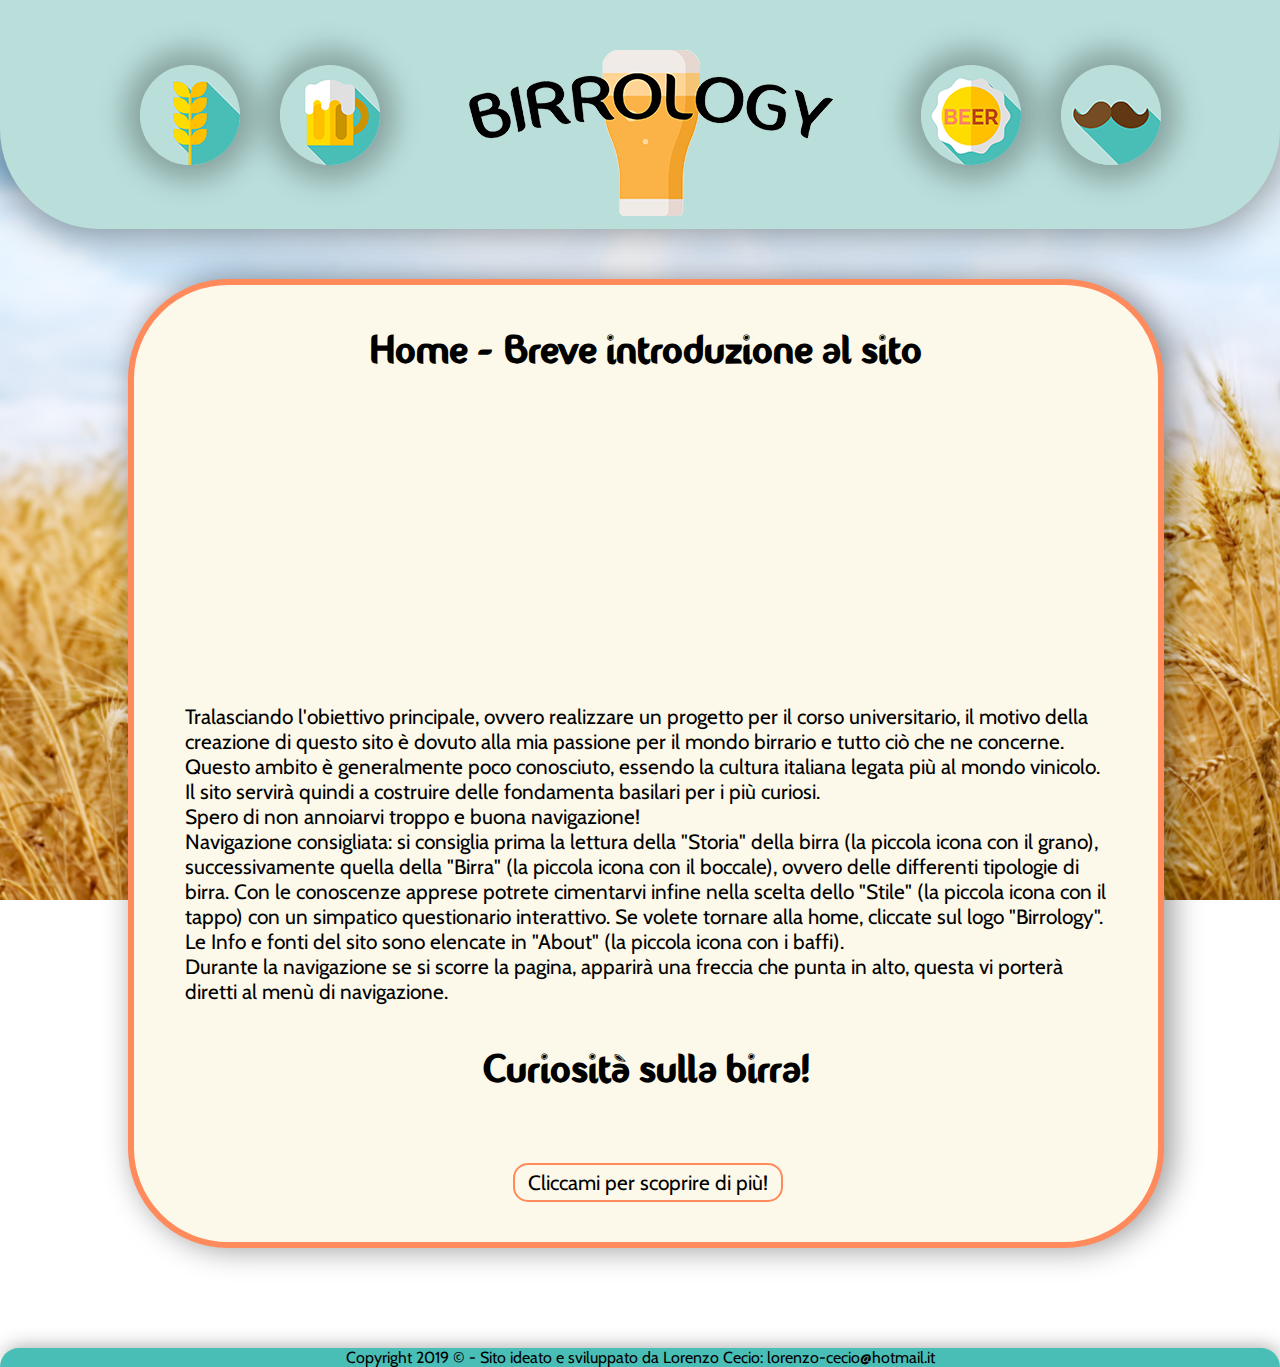
<file: index.html>
<!DOCTYPE html>
<html lang="it">
   <head> 
      <title>Birrology</title>
      <meta charset="UTF-8">
      <script src="js/index.js"></script>
      <script src="js/libreriaSito.js"></script>
      <script src="js/datiSito.js"></script> 
      <link rel="stylesheet" href="stileSito.css" />
      <link rel="icon" href="img/icon.ico" /> 
   </head>
   <body>
      <header>
         <div class="menu">
            <div class="menuSx-Dx">
               <a class="iconMenu" href="storia.html">
                  <div class="iconMenuH">Storia</div>
                  <img src="img/laStoria.png" alt="Storia" />
               </a>
               <a class="iconMenu" href="birra.html">
                  <div class="iconMenuH">La Birra</div>
                  <img src="img/laBirra.png" alt="La Birra" />
               </a>
            </div>
            <div class="menuCentro">
               <a href="index.html">
                  <img id="imgCentro" src="img/logoSito.png" alt="Logo Birrology" />
               </a>
            </div>
            <div class="menuSx-Dx">
               <a class="iconMenu" href="stile.html">
                  <div class="iconMenuH">Stile</div>
                  <img src="img/loStile.png" alt="Scegli il tuo stile" />
               </a>
               <a class="iconMenuAbout" href="about.html">
                  <div class="iconMenuH">About</div>
                  <img src="img/about.png" alt="About" />
               </a>
            </div>
         </div>
         <div class="menuMobile">
            <a class="hyperlinkMobile" href="storia.html">
               La Storia
            </a>
            <a class="hyperlinkMobile" href="birra.html">
               La Birra
            </a>
            <a class="hyperlinkMobile" href="stile.html">
               Lo Stile
            </a>
            <a class="hyperlinkMobile" href="about.html">
               About
            </a>
         </div>   
      </header>
      <div class="main">
         <h1>
            Home - Breve introduzione al sito
         </h1>
         <img src="img/imgBirra/index1.jpg" class="indexImmagini" alt="Barilotti di birra" />
         <img src="img/imgBirra/index2.jpg" class="indexImmagini" alt="Spillatori" />
         <p>
            Tralasciando l'obiettivo principale, ovvero realizzare un progetto per il corso universitario,
            il motivo della creazione di questo sito è dovuto alla mia passione per il mondo birrario e 
            tutto ciò che ne concerne. 
            Questo ambito è generalmente poco conosciuto, essendo la cultura italiana legata 
            più al mondo vinicolo. Il sito servirà quindi a costruire delle fondamenta basilari per i più curiosi. 
            <br/>
            Spero di non annoiarvi troppo e buona navigazione!
            <br/>
            Navigazione consigliata: si consiglia prima la lettura della "Storia" della birra (la piccola icona con il grano), 
            successivamente quella della "Birra" (la piccola icona con il boccale), ovvero delle differenti tipologie di birra.
            Con le conoscenze apprese potrete cimentarvi infine nella scelta dello "Stile" (la piccola icona con il tappo) con un simpatico questionario interattivo.
            Se volete tornare alla home, cliccate sul logo "Birrology". Le Info e fonti del sito sono elencate in "About" (la piccola icona con i baffi).
            <br/>
            Durante la navigazione se si scorre la pagina, apparirà una freccia che punta in alto, questa vi porterà diretti al menù di navigazione. 
         </p>
			<h1>
				Curiosità sulla birra!
			</h1>
			<img src="img/imgBirra/index3.jpg" class="imgCuriosita" id="curiositaComparsa" alt="Birra Spillata" />
			<p class="bottoneSito" id="pulsanteInizio">
				Cliccami per scoprire di più!
			</p>
			<p class="titoloFine" id="fineCuriosita">
				Complimenti, hai finito le curiosità!
			</p>
			<p class="curiositaDesc " id="randomCuriosita">
         </p>
      </div>
      <img src="img/freccia.png" class="loScroll" id="loScroll" alt="bottone su"/>
      <footer>
         <p>
            Copyright 2019 © - Sito ideato e sviluppato da Lorenzo Cecio: lorenzo-cecio@hotmail.it
         </p>
      </footer>
   </body>
</html>
</file>
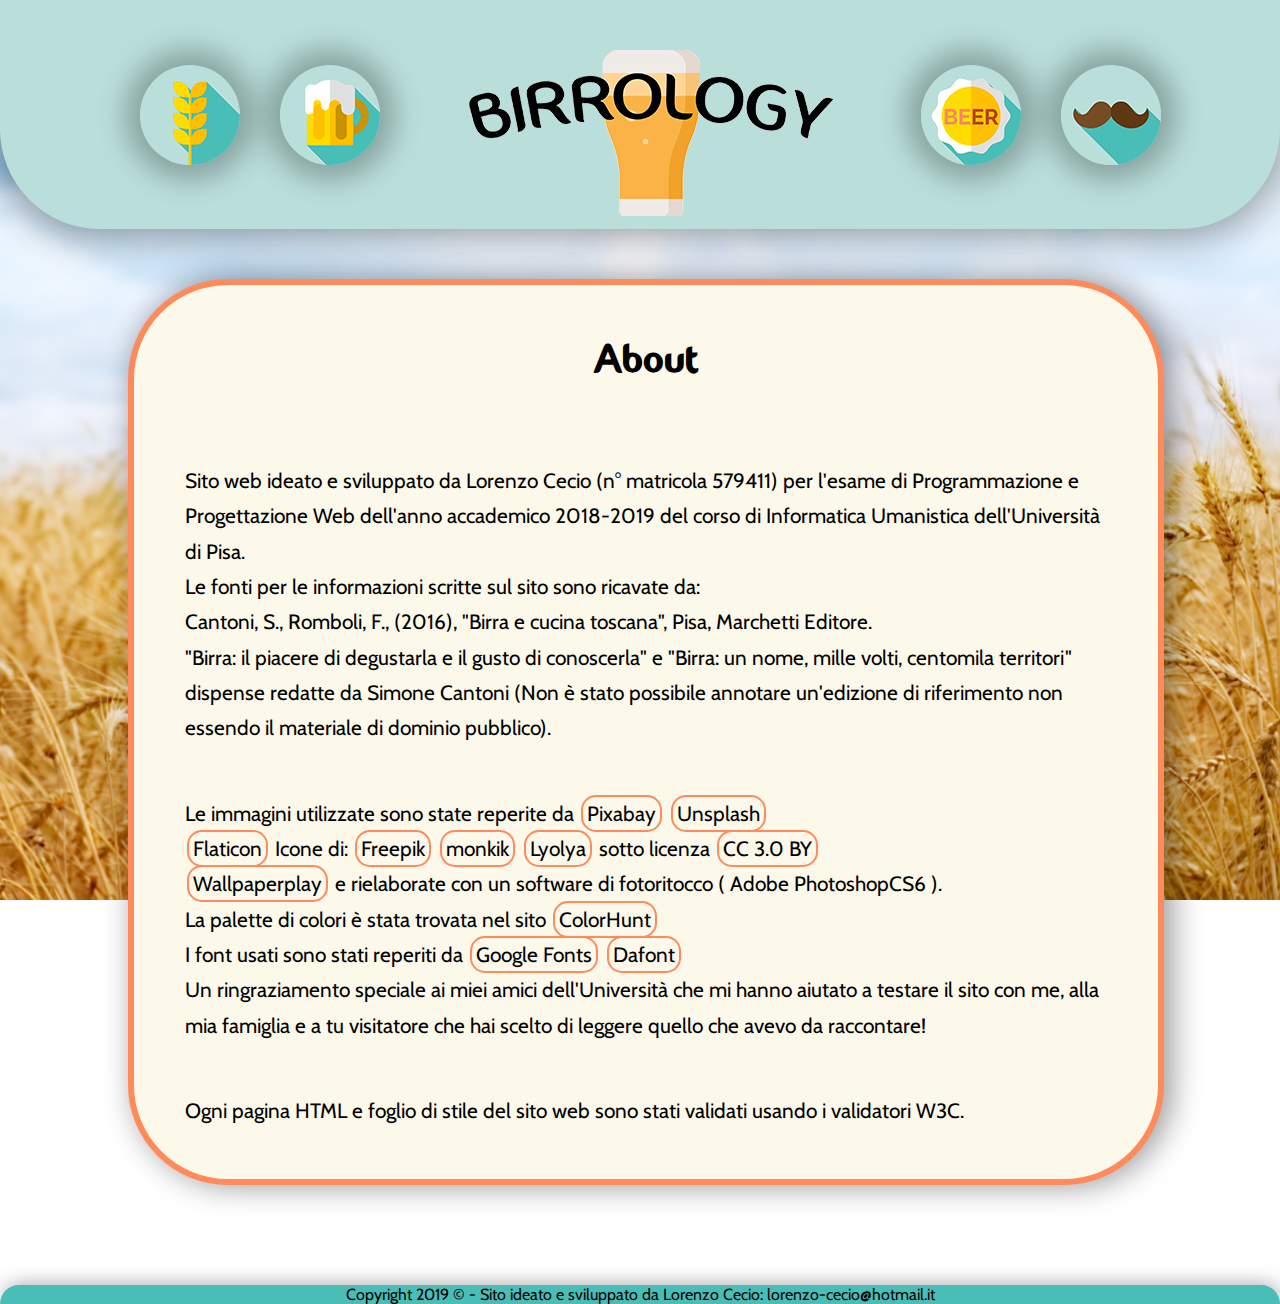
<file: about.html>
<!DOCTYPE html>
<html lang="it">
   <head> 
      <title>Birrology</title>
      <meta charset="UTF-8">
      <script src="js/soloScroll.js"></script>
      <script src="js/libreriaSito.js"></script>
      <link rel="stylesheet" href="stileSito.css" />
      <link rel="icon" href="img/icon.ico" />
   </head>
   <body>
      <header>
         <div class="menu">
            <div class="menuSx-Dx">
               <a class="iconMenu" href="storia.html">
                  <div class="iconMenuH">Storia</div>
                  <img src="img/laStoria.png" alt="Storia" />
               </a>
               <a class="iconMenu" href="birra.html">
                  <div class="iconMenuH">La Birra</div>
                  <img src="img/laBirra.png" alt="La Birra" />
               </a>
            </div>
            <div class="menuCentro">
               <a href="index.html">
                  <img id="imgCentro" src="img/logoSito.png" alt="Logo Birrology" />
               </a>
            </div>
            <div class="menuSx-Dx">
               <a class="iconMenu" href="stile.html">
                  <div class="iconMenuH">Stile</div>
                  <img src="img/loStile.png" alt="Scegli il tuo stile" />
               </a>
               <a class="iconMenuAbout" href="about.html">
                  <div class="iconMenuH">About</div>
                  <img src="img/about.png" alt="About" />
               </a>
            </div>
         </div>
         <div class="menuMobile">
            <a class="hyperlinkMobile" href="storia.html"> La Storia</a>
            <a class="hyperlinkMobile" href="birra.html"> La Birra</a>
            <a class="hyperlinkMobile" href="stile.html"> Lo Stile</a>
            <a class="hyperlinkMobile" href="about.html"> About</a>
         </div>      
      </header>
      <div class="main">
         <section class="contenitoreAbout">
				<h1>
				   About
				</h1>
				<p>
					Sito web ideato e sviluppato da Lorenzo Cecio (n° matricola 579411) per l'esame di Programmazione e Progettazione Web dell'anno accademico 2018-2019 del corso di Informatica Umanistica dell'Università di Pisa.
               <br/>
               Le fonti per le informazioni scritte sul sito sono ricavate da:
               <br/> 
               Cantoni, S., Romboli, F., (2016), "Birra e cucina toscana", Pisa, Marchetti Editore.
               <br/>
					"Birra: il piacere di degustarla e il gusto di conoscerla" e "Birra: un nome, mille volti, centomila territori" dispense redatte da Simone Cantoni (Non è stato possibile annotare un'edizione di riferimento non essendo il materiale di dominio pubblico). 
				</p>
				<p>	
					Le immagini utilizzate sono state reperite da 
					<a class="linkSito" href="https://pixabay.com" target="_blank"> Pixabay</a>
               <a class="linkSito" href="https://unsplash.com/" target="_blank"> Unsplash</a>
               <br/>
               <a class="linkSito" href="https://www.flaticon.com/" target="_blank"> Flaticon</a>
               Icone di: 
               <a class="linkSito" href="https://www.freepik.com/" target="_blank"> Freepik</a>
               <a class="linkSito" href="https://www.flaticon.com/authors/monkik" target="_blank"> monkik</a>
               <a class="linkSito" href="https://www.flaticon.com/authors/lyolya" target="_blank"> Lyolya</a>
               sotto licenza
               <a class="linkSito" href="http://creativecommons.org/licenses/by/3.0/" target="_blank">CC 3.0 BY</a>
               <br/>
               <a class="linkSito" href="https://wallpaperplay.com" target="_blank"> Wallpaperplay</a> 
               e rielaborate con un software di fotoritocco ( Adobe PhotoshopCS6 ).
               <br/>
               La palette di colori è stata trovata nel sito
               <a class="linkSito" href="https://colorhunt.co/palette/154142" target="_blank"> ColorHunt</a>
               <br/>
               I font usati sono stati reperiti da 
               <a class="linkSito" href="https://fonts.google.com" target="_blank"> Google Fonts</a>
               <a class="linkSito" href="https://www.dafont.com/it/" target="_blank"> Dafont</a>
               <br/>
               Un ringraziamento speciale ai miei amici dell'Università che mi hanno aiutato a testare il sito con me, alla mia famiglia e a tu visitatore che hai scelto di leggere quello che avevo da raccontare!
				</p>
				<p>	
					Ogni pagina HTML e foglio di stile del sito web sono stati validati usando i validatori W3C.	
				</p>
         </section>
      </div>
      <img src="img/freccia.png" class="loScroll"  id="loScroll" alt="bottone su"/>
      <footer>
         <p>
            Copyright 2019 © - Sito ideato e sviluppato da Lorenzo Cecio: lorenzo-cecio@hotmail.it
         </p>
      </footer>
   </body>
</html>
</file>
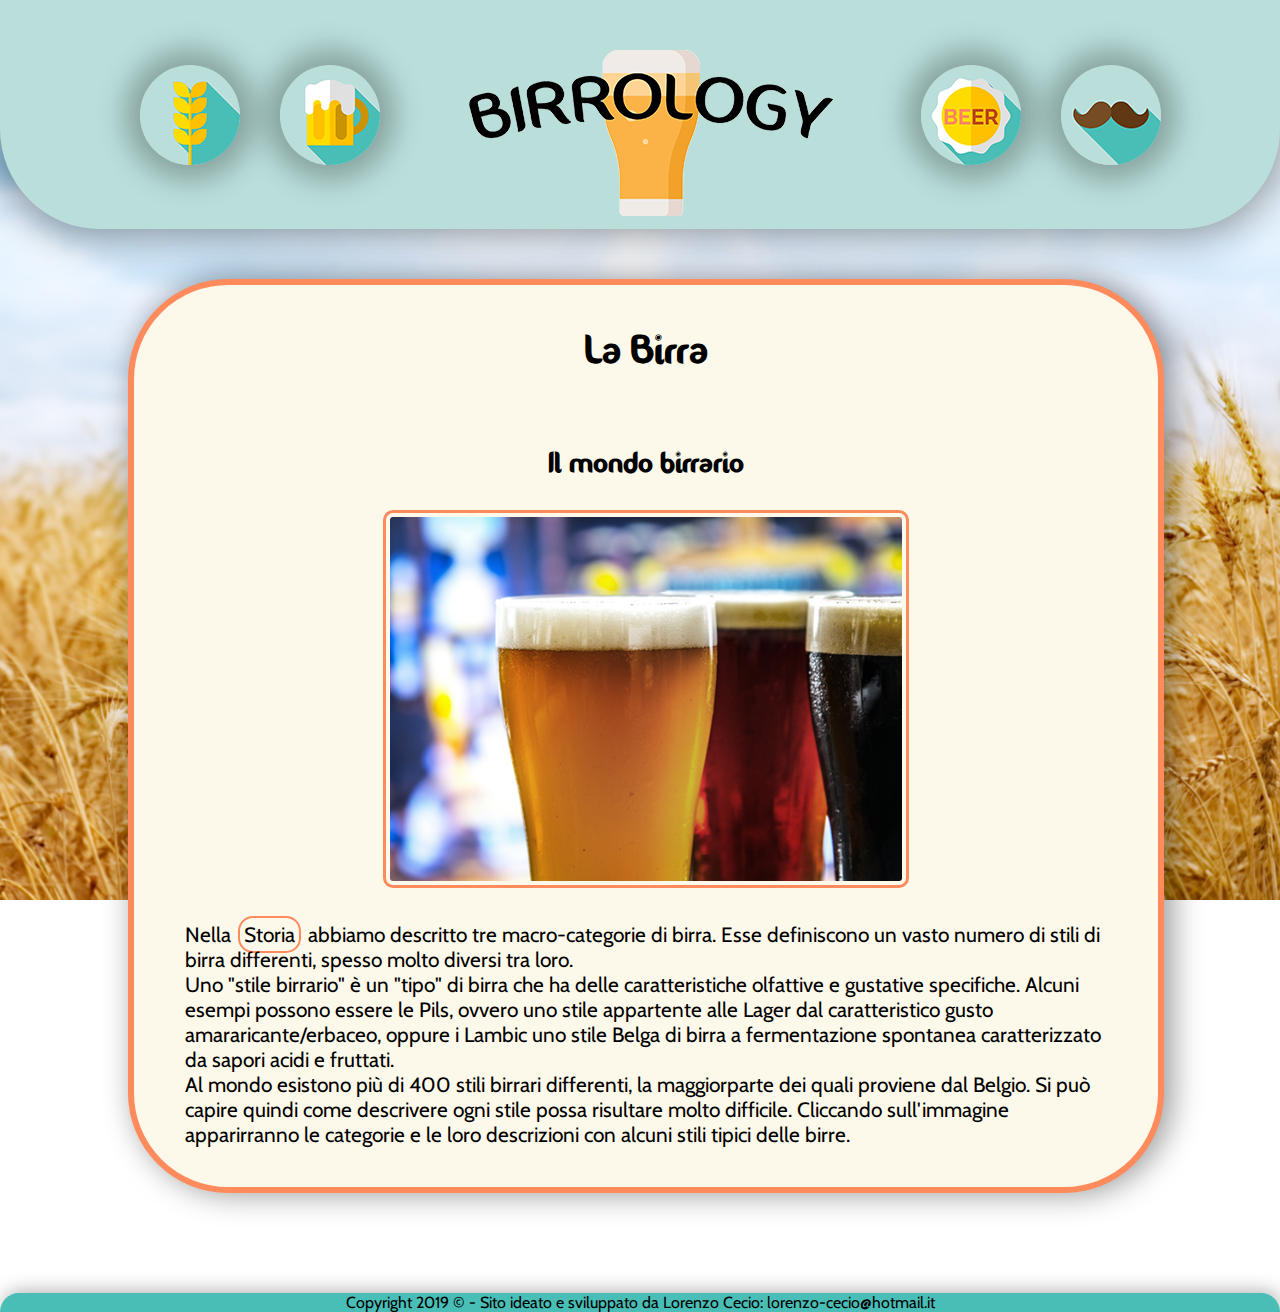
<file: birra.html>
<!DOCTYPE html>
<html lang="it">
   <head> 
      <title>Birrology</title>
      <meta charset="UTF-8">
      <script src="js/laBirra.js"></script>
      <script src="js/libreriaSito.js"></script>
      <script src="js/datiSito.js"></script>
      <link rel="stylesheet" href="stileSito.css" />
      <link rel="icon" href="img/icon.ico" />
   </head>
   <body>
      <header>
         <div class="menu">
            <div class="menuSx-Dx">
               <a class="iconMenu" href="storia.html">
                  <div class="iconMenuH">Storia</div>
                  <img src="img/laStoria.png" alt="Storia" />
               </a>
               <a class="iconMenu" href="birra.html">
                  <div class="iconMenuH">La Birra</div>
                  <img src="img/laBirra.png" alt="La Birra" />
               </a>
            </div>
            <div class="menuCentro">
               <a href="index.html">
                  <img id="imgCentro" src="img/logoSito.png" alt="Logo Birrology" />
               </a>
            </div>
            <div class="menuSx-Dx">
               <a class="iconMenu" href="stile.html">
                  <div class="iconMenuH">Stile</div>
                  <img src="img/loStile.png" alt="Scegli il tuo stile" />
               </a>
               <a class="iconMenuAbout" href="about.html">
                  <div class="iconMenuH">About</div>
                  <img src="img/about.png" alt="About" />
               </a>
            </div>
         </div>
         <div class="menuMobile">
            <a class="hyperlinkMobile" href="storia.html">
               La Storia
            </a>
            <a class="hyperlinkMobile" href="birra.html">
               La Birra
            </a>
            <a class="hyperlinkMobile" href="stile.html">
               Lo Stile
            </a>
            <a class="hyperlinkMobile" href="about.html">
               About
            </a>
         </div>      
      </header>
      <div class="main">
         <h1>
            La Birra
         </h1>
         <section id="leTreBirre">
            <h2>
               Il mondo birrario
            </h2>
            <img src="img/imgBirra/laBirra1.jpg" class="introBirraDefault" id="birraBottoneImg" alt="tre birre"/>
            <p class="laBirraP">
               Nella
               <a class="linkSito" href="storia.html"> Storia</a> 
               abbiamo descritto tre macro-categorie di birra. Esse definiscono un vasto numero di stili di birra differenti, spesso molto 
               diversi tra loro.
               <br/>
               Uno "stile birrario" è un "tipo" di birra che ha delle caratteristiche olfattive e gustative specifiche.
               Alcuni esempi possono essere le Pils, ovvero uno stile appartente alle Lager dal caratteristico gusto amararicante/erbaceo, oppure
               i Lambic uno stile Belga di birra a fermentazione spontanea caratterizzato da sapori acidi e fruttati.
               <br/>
               Al mondo esistono più di 400 stili birrari differenti, la maggiorparte dei quali proviene dal Belgio.
               Si può capire quindi come descrivere ogni stile possa risultare molto difficile.
					Cliccando sull'immagine apparirranno le categorie e le loro descrizioni con alcuni stili tipici delle birre. 
            </p>
         </section>
         <section id="leTreBirreClick">
            <h2 class="laBirraGalleryTitolo" id="titoloGallery"> </h2>
            <img src="img/imgBirra/arrowSX.jpg" class="frecciaSinistra" id="arrowSX" alt="freccia sinistra"/>
				<img src="img/imgBirra/gallery1.jpg" class="laBirraGallery" id="galleryBirre" alt="tre birre"/>
				<img src="img/imgBirra/arrowDX.jpg" class="frecciaDestra" id="arrowDX" alt="freccia destra"/>
				<p class = "laBirraDesc" id="galleryDesc"> </p>
         </section>
		</div>
		<img src="img/freccia.png" class="loScroll"  id="loScroll" alt="bottone su"/>
      <footer>
         <p>
            Copyright 2019 © - Sito ideato e sviluppato da Lorenzo Cecio: lorenzo-cecio@hotmail.it
         </p>
      </footer>
   </body>
</html>
</file>
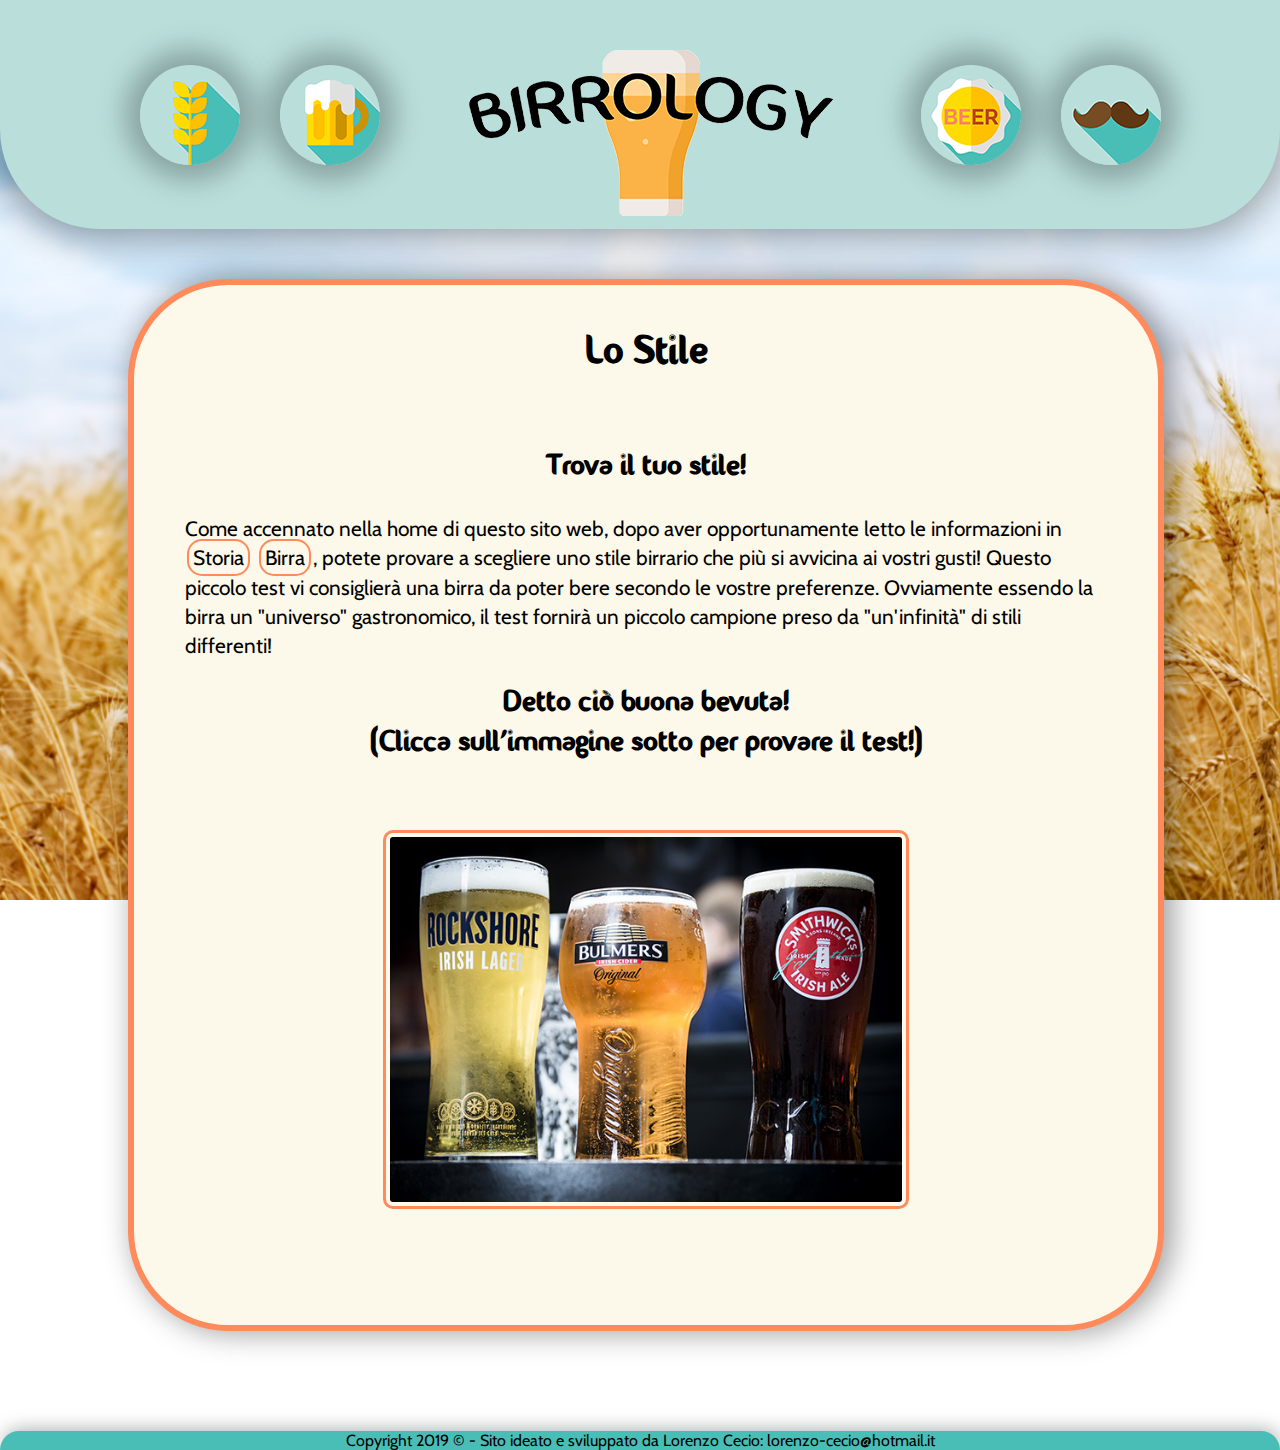
<file: stile.html>
<!DOCTYPE html>
<html lang="it">
   <head> 
      <title>Birrology</title>
      <meta charset="UTF-8">
      <script src="js/questionario.js"></script>
      <script src="js/libreriaSito.js"></script>
      <script src="js/datiSito.js"></script>
      <link rel="stylesheet" href="stileSito.css" />
      <link rel="icon" href="img/icon.ico" />
   </head>
   <body>
      <header>
         <div class="menu">
            <div class="menuSx-Dx">
               <a class="iconMenu" href="storia.html">
                  <div class="iconMenuH">Storia</div>
                  <img src="img/laStoria.png" alt="Storia" />
               </a>
               <a class="iconMenu" href="birra.html">
                  <div class="iconMenuH">La Birra</div>
                  <img src="img/laBirra.png" alt="La Birra" />
               </a>
            </div>
            <div class="menuCentro">
               <a href="index.html">
                  <img id="imgCentro" src="img/logoSito.png" alt="Logo Birrology" />
               </a>
            </div>
            <div class="menuSx-Dx">
               <a class="iconMenu" href="stile.html">
                  <div class="iconMenuH">Stile</div>
                  <img src="img/loStile.png" alt="Scegli il tuo stile" />
               </a>
               <a class="iconMenuAbout" href="about.html">
                  <div class="iconMenuH">About</div>
                  <img src="img/about.png" alt="About" />
               </a>
            </div>
         </div>
         <div class="menuMobile">
            <a class="hyperlinkMobile" href="storia.html">
               La Storia
            </a>
            <a class="hyperlinkMobile" href="birra.html">
               La Birra
            </a>
            <a class="hyperlinkMobile" href="stile.html">
               Lo Stile
            </a>
            <a class="hyperlinkMobile" href="about.html">
               About
            </a>
         </div>      
      </header>
      <div class="main">
         <h1>
            Lo Stile
         </h1>
         <section class="stileIniziale" id="interfacciaIniziale">
            <h2>
               Trova il tuo stile!
            </h2>
            <p>
					Come accennato nella home di questo sito web, dopo aver opportunamente letto le informazioni in
					<a class="linkSito" href="storia.html"> Storia</a>
					<a class="linkSito" href="birra.html"> Birra</a>,
					potete provare a scegliere uno stile birrario che più si avvicina ai vostri gusti! Questo piccolo test vi consiglierà
					una birra da poter bere secondo le vostre preferenze. Ovviamente essendo la birra un "universo" gastronomico, il test
					fornirà un piccolo campione preso da "un'infinità" di stili differenti!
				</p>
				<h2 class="iniziaQuizDesc">
					Detto ciò buona bevuta! <br/> (Clicca sull'immagine sotto per provare il test!)
            </h2>
				<img src="img/imgBirra/loStile1.jpg" class="bottoneInizia" id="inizia" alt=" Immagine Birra bottone"/>
         </section>
         <section class="stileQuestionario" id="interfacciaQuest">
            <h2>
               Compila il test e scopri lo stile!
            </h2>
				<img src="img/imgBirra/loStile2.jpg" class ="imgScorrimento" id="scorrimentoImg" alt="Immagine birra generica"/>
				<p class ="profiloStile" id="risultato"></p>
				<img src="img/imgBirra/loStile404.jpg" class="bicchiereVuoto" id="imgBirra404" alt="Errore 404" />
				<p class="riprova" id="riparti">
						Riprova il test!
            </p>
            <div id="stileDomande">
            <!-- Dispensa: questionario -->  <span class="testoRisposte" id="numeroDomanda"></span>
            <!-- Dispensa: questionario -->  <br/>
            <!-- Dispensa: questionario -->  <span class="testoRisposte" id="testoDomanda"></span>
            <!-- Dispensa: questionario -->  <br/>
            <!-- Dispensa: questionario -->  <input type="radio" name="risposte" id="risposta0"/>
            <!-- Dispensa: questionario -->  <span class="testoRisposte" id="testoRisposta0"></span>
            <!-- Dispensa: questionario -->  <input type="radio" name="risposte" id="risposta1"/>
            <!-- Dispensa: questionario -->  <span class="testoRisposte" id="testoRisposta1"></span>
            <!-- Dispensa: questionario -->  <input type="radio" name="risposte" id="risposta2"/>
				<!-- Dispensa: questionario -->  <span class="testoRisposte" id="testoRisposta2"></span>
				<!-- Dispensa: questionario -->  <br/>
		   		<p class="bottoneSito" id="avanti">
			   	   Avanti
               </p>
            </div>
         </section>
      </div>
      <img src="img/freccia.png" class="loScroll"  id="loScroll" alt="bottone su"/>
      <footer>
         <p>
            Copyright 2019 © - Sito ideato e sviluppato da Lorenzo Cecio: lorenzo-cecio@hotmail.it
         </p>
      </footer>
   </body>
</html>
</file>
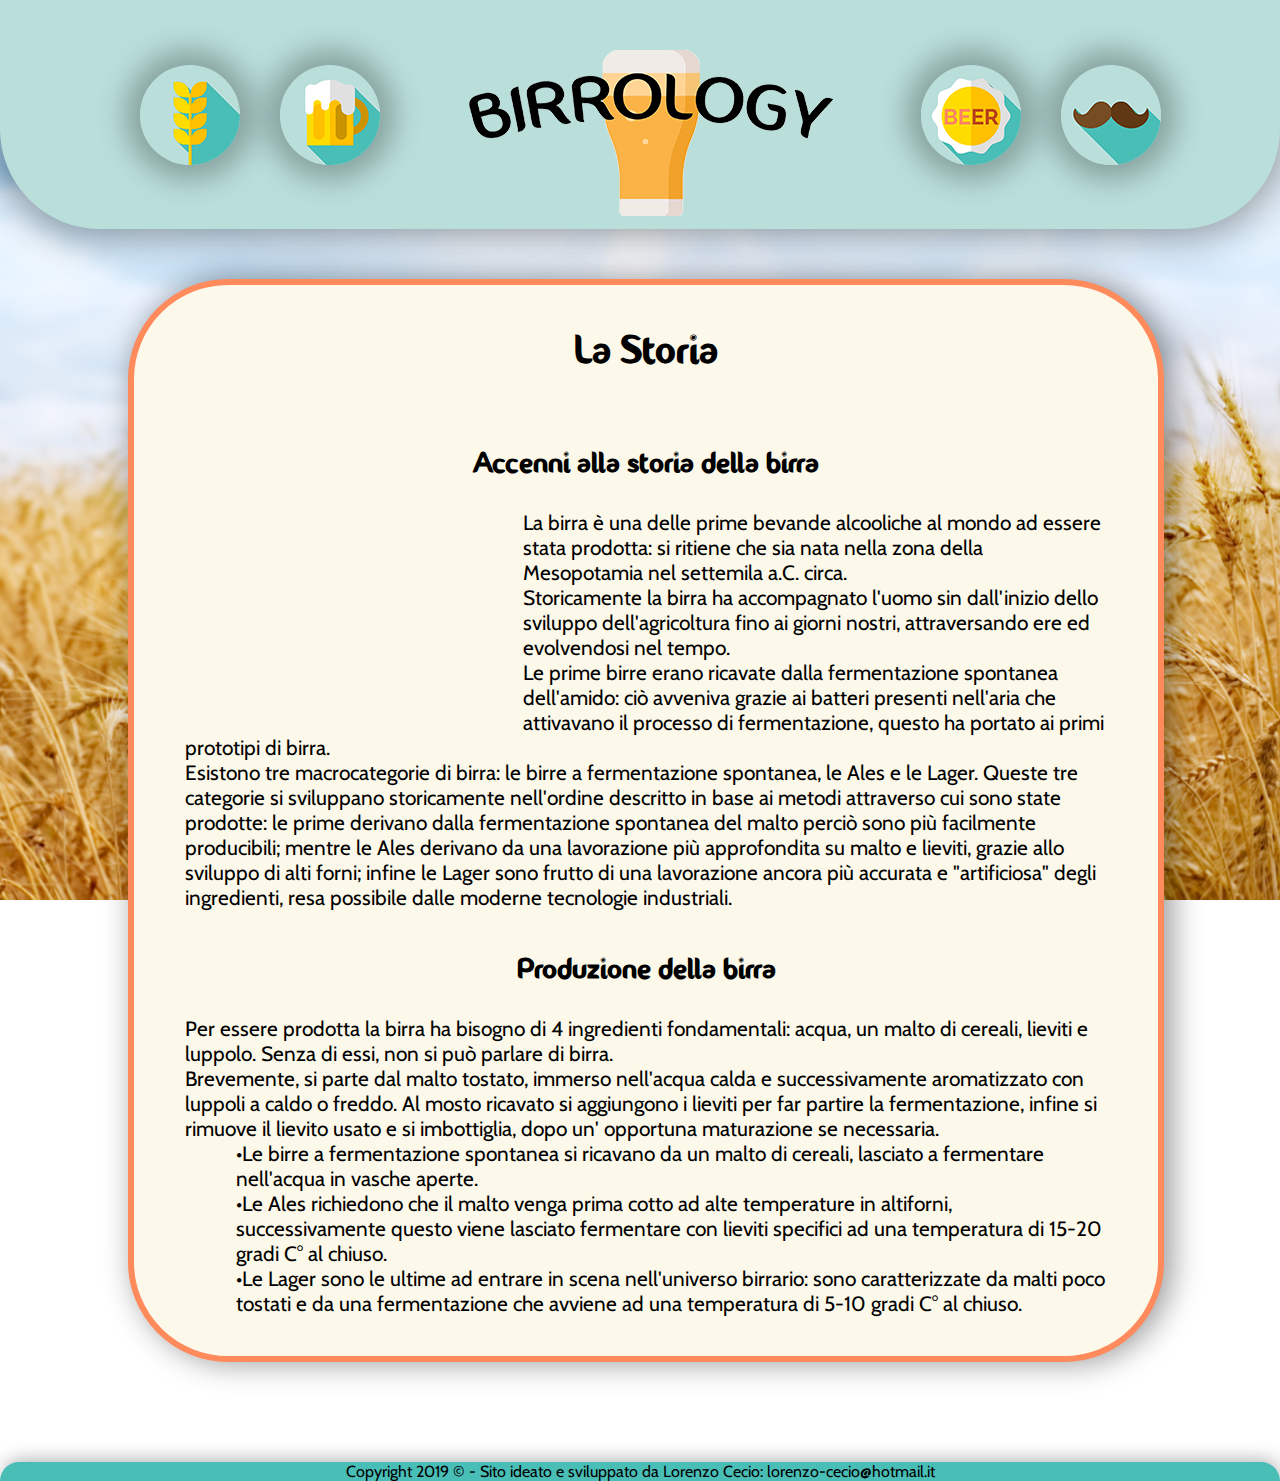
<file: storia.html>
<!DOCTYPE html>
<html lang="it">
   <head> 
      <title>Birrology</title>
      <meta charset="UTF-8">
      <script src="js/laStoria.js"></script>
      <script src="js/libreriaSito.js"></script>
      <link rel="stylesheet" href="stileSito.css" />
      <link rel="icon" href="img/icon.ico" />
   </head>
   <body>
      <header>
         <div class="menu">
            <div class="menuSx-Dx">
               <a class="iconMenu" href="storia.html">
                  <div class="iconMenuH">Storia</div>
                  <img src="img/laStoria.png" alt="Storia" />
               </a>
               <a class="iconMenu" href="birra.html">
                  <div class="iconMenuH">La Birra</div>
                  <img src="img/laBirra.png" alt="La Birra" />
               </a>
            </div>
            <div class="menuCentro">
               <a href="index.html">
                  <img src="img/logoSito.png" alt="Logo Birrology" />
               </a>
            </div>
            <div class="menuSx-Dx">
               <a class="iconMenu" href="stile.html">
                  <div class="iconMenuH">Stile</div>
                  <img src="img/loStile.png" alt="Scegli il tuo stile" />
               </a>
               <a class="iconMenuAbout" href="about.html">
                  <div class="iconMenuH">About</div>
                  <img src="img/about.png" alt="About" />
               </a>
            </div>
         </div>
         <div class="menuMobile">
            <a class="hyperlinkMobile" href="storia.html">
               La Storia
            </a>
            <a class="hyperlinkMobile" href="birra.html">
               La Birra
            </a>
            <a class="hyperlinkMobile" href="stile.html">
               Lo Stile
            </a>
            <a class="hyperlinkMobile" href="about.html">
               About
            </a>
         </div>      
      </header>
      <div class="main">
         <h1>
            La Storia
         </h1>
         <section class="storiaSezioni">
            <h2>
               Accenni alla storia della birra
            </h2>
				<img src="img/imgBirra/laStoria1.jpg" class="storiaAccenniBirra"  alt="malto" /> 
				<p>
					La birra è una delle prime bevande alcooliche al mondo ad essere stata prodotta: si ritiene che sia nata nella zona della Mesopotamia nel settemila a.C. circa.
               <br/> 
               Storicamente la birra ha accompagnato l'uomo sin dall'inizio dello sviluppo dell'agricoltura fino ai giorni nostri, attraversando ere ed evolvendosi nel tempo.
               <br/>
               Le prime birre erano ricavate dalla fermentazione spontanea dell'amido: ciò avveniva grazie ai batteri presenti nell'aria che attivavano il processo di fermentazione,
               questo ha portato ai primi prototipi di birra. 
               <br/>
               Esistono tre macrocategorie di birra: le birre a fermentazione spontanea, le Ales e le Lager.
					Queste tre categorie si sviluppano storicamente nell'ordine descritto in base ai metodi attraverso cui sono state prodotte: le prime derivano dalla fermentazione 
               spontanea del malto perciò sono più facilmente producibili; mentre le Ales derivano da una lavorazione più approfondita su malto e lieviti, grazie allo sviluppo di alti forni;
               infine le Lager sono frutto di una lavorazione ancora più accurata e "artificiosa" degli ingredienti, resa possibile dalle moderne tecnologie industriali.	
				</p>
			</section>
			<section class="storiaSezioni">
				<h2>
					Produzione della birra
				</h2>
				<img src="img/imgBirra/laStoria2.jpg" class="storiaProduzione" id="storiaProduzione" alt="malto" /> 
				<p>
					Per essere prodotta la birra ha bisogno di 4 ingredienti fondamentali: acqua, un malto di cereali, lieviti e luppolo. Senza di essi, non si può parlare di birra.
               <br/>
               Brevemente, si parte dal malto tostato, immerso nell'acqua calda e successivamente aromatizzato con luppoli a caldo o freddo.
					Al mosto ricavato si aggiungono i lieviti per far partire la fermentazione, infine si rimuove il lievito usato e si imbottiglia, dopo un' opportuna
					maturazione se necessaria.
            </p>
            <p class="storiaIndent">
               •Le birre a fermentazione spontanea si ricavano da un malto di cereali, lasciato a fermentare nell'acqua in vasche aperte.
               <br/>
               •Le Ales richiedono che il malto venga prima cotto ad alte temperature in altiforni, successivamente questo viene lasciato fermentare con lieviti specifici ad una temperatura di 15-20 gradi C° al chiuso.
               <br/>
               •Le Lager sono le ultime ad entrare in scena nell'universo birrario: sono caratterizzate da malti poco tostati e da una fermentazione che avviene ad una temperatura di 5-10 gradi C° al chiuso.
				</p>
			</section>
      </div>
      <img src="img/freccia.png" class="loScroll"  id="loScroll" alt="bottone su"/>
      <footer>
         <p>
            Copyright 2019 © - Sito ideato e sviluppato da Lorenzo Cecio: lorenzo-cecio@hotmail.it
         </p>
      </footer>
   </body>
</html>
</file>
<file: stileSito.css>
/* STRUTTURA SITO GENERALE */
@import url('https://fonts.googleapis.com/css?family=Cabin&display=swap');
@font-face {
   font-family: Fontastique;
   src: url(font/fontastique.ttf);
}

/* KEYFRAMES PER ANIMAZIONI */
@keyframes comparsa{
   from { opacity: 0;}
   to { opacity: 1;}
}
@keyframes comparsa2{
   from { transform: scaleX(0); transform-origin: left;}
   to { transform: scaleX(1);transform-origin: left;}
}
@keyframes movimento{
   from { bottom: 30px;}
   to { bottom: 50px;}
}
@keyframes scala{
   from { transform: scale(1);}
   to { transform: scale(0);}
}

/* REGOLE CSS GENERALI PAGINA */
* {
   margin: 0;
   padding: 0;
} 
html, body {
   background-image: url(img/imgBirra/sfondo.jpg);
   background-position: center;
   background-repeat: no-repeat;
   background-size: cover;
   background-attachment: fixed;
   font-family: "Cabin", sans-serif;
   height: 100%; 
}

/* HEADER GENERALE PAGINE */
header {
   background-color: #badfdb;
   border-bottom-left-radius: 100px;
   border-bottom-right-radius: 100px;
   box-shadow: 0px 0px 39px 8px rgba(0,0,0,0.38);
}

/* MENU NAVIGAZIONE */
.menu {
   align-items: center;
   display: flex;
   justify-content: center;
}
.menuSx-Dx {
   display: inline-flex;
 }
.menuCentro {
   display: inline-flex;
   margin-left: 50px;
   margin-right: 50px;
   transition: transform 0.3s;
}
.menuCentro:hover{
   transform: scale(1.1);
}

/* ICONE MENU */
.iconMenu {
   border-radius: 100%;
   box-shadow: 0px 0px 29px 15px rgba(0,0,0,0.28);
   display: flex;
   flex: 1 1 auto;
   justify-content: center;
   margin: 20px;
   overflow: hidden;
   position: relative;
 }
.iconMenuAbout {
   border-radius: 100%;
   box-shadow: 0px 0px 29px 15px rgba(0,0,0,0.28);
   display: flex;
   flex: 1 1 auto;
   justify-content: center;
   overflow: hidden;
   margin-left: 20px;
   margin-bottom: 20px;
   margin-top: 20px;
   position: relative;
 }
.iconMenuH {
   align-items: center;
   background: linear-gradient(65deg, rgba(55, 217, 223, 0.4), rgba(5, 80, 192, 0.4));
   color: #fafafa;
   display: flex;
   font-size: 1.5em;
   justify-content: center;
   opacity: 0;
   position: absolute;
   transition: opacity 0.25s;
   top: 0;
   right: 0;
   bottom: 0;
   left: 0;
   z-index: 1;
 }
.iconMenuH:hover {
   opacity: 1;
 }
 .menuMobile {
   display: none;
}

 /* MAIN */
.main {
   background-color: #fcf9ea;
   border: 6px solid  #ff8a5c;
   border-radius: 100px;
   box-shadow: 7px 0px 30px 2px rgba(0,0,0,0.38);
   margin-left: 10%;
   margin-top: 50px;
   margin-bottom: 100px;
   text-align: center;
   width: 80%;
}
.main h1 {
   font-size: 2.5em;
   font-family: "Fontastique";
   margin-top: 40px;
   margin-bottom: 70px;
   margin-left: 5%;
   margin-right: 5%; 
}
.main h2{
   font-size: 1.8em;
   font-family: Fontastique;
   margin-bottom: 30px;
}
.main p{
   font-size: 1.3em;
   margin-left: 5%;
   margin-right: 5%;
   text-align: left;
}
.main img{
   border-radius: 10px;
   width:30%;
}
.loScroll{
   animation:  movimento 2s ease-in-out 0.3s infinite,
               comparsa 2s ease-in-out 0.3s infinite;
   background-color: #fcf9ea;
   border: 3px solid  #49beb7;
   border-radius: 15px;
   cursor: pointer;
   display: none;
   opacity: 0;
   padding: 4px;
   position: fixed;
   bottom: 5%;
   right: 5%;
   transition: transform 0.3s, border 0.3s;
}
.loScroll:hover{
   animation: step-end;
   border: 3px solid  transparent;
   opacity: 1;
   transform: scale(1.2);
}

/* FOOTER */
footer {
   box-shadow: 2px 0 20px 0px rgba(0,0,0,0.38);
   background-color: #49beb7;
   border-top-left-radius: 100px;
   border-top-right-radius: 100px;
   bottom: 0;
   position: relative;
   text-align: center;
   width: 100%;
}

/* FORMATTAZIONE BOTTONI O LINK */
.bottoneSito {
   border: 2px solid  #ff8a5c;
   border-radius: 15px;
   left: 32%; 
   margin-bottom: 40px;
   margin-top: 30px;
   padding: 5px;
   position: relative;
   text-align: center !important;
   transition: color 0.2s, border 0.4s;
   width: 25% !important;
}
.bottoneSito:hover{
   border: 2px solid  transparent;
   cursor: pointer;
   color: #ff8a5c;
}
.linkSito{
   border: 2px solid  #ff8a5c;
   border-radius: 15px;
   color: black;
   margin-left: 2px;
   margin-right: 2px;
   padding: 4px;
   text-decoration: none;
   transition: color 0.2s, border 0.3s;
}
.linkSito:hover{
   border: 2px solid  transparent;
   cursor: pointer;
   color: #ff8a5c;
}

/* CSS: INDEX */
.indexImmagini{
   animation: comparsa 1s ease-in 1s 1 normal forwards,
              comparsa2 1s ease-out 0.5s 1 normal forwards; 
   margin-left: 5%;
   margin-right: 5%;
   margin-bottom: 5%;
   opacity: 0;
   transform: scaleX(0);  
}

.imgCuriosita{
   animation: comparsa 1s ease-in 0.7s 1 normal forwards,
              comparsa2 1s ease-out 0.2s 1 normal forwards;
   display: none;
   margin-bottom: 20px;
   opacity: 0;
   transform: scaleX(0);
   width: 40%!important;
}
.curiositaDesc{
   display: none;
   font-weight: bold;
   font-style: italic;
   line-height: 1.5;
   margin-bottom: 40px;
   text-align: center !important;
}
.titoloFine{
   color: #ff8a5c;
   display: none;
   left: 20% !important;
   margin-bottom: 40px;
   position: relative;
   text-align: center !important;
   width: 50% !important;
}

/* CSS : LA STORIA */
.storiaSezioni{
   margin-bottom: 40px;
}
.storiaAccenniBirra{
   animation: comparsa 1s ease-in 0.5s 1 normal forwards;
   float: left;
   margin-left: 5%;
   margin-right: 3%;
   opacity: 0;
}
.storiaProduzione{
   animation: comparsa 1s ease-in 0.5s 1 normal forwards;
   display: none;
   float: right;
   margin-left: 3%;
   margin-right: 5%;
   opacity: 0;
}
.storiaIndent{
   margin-left: 10% !important;
}

/* CSS: LA BIRRA */
.introBirraDefault{
   border: 3px solid  #ff8a5c;
   margin-bottom: 30px;
   padding: 4px;
   transition: transform 0.2s, border 0.2s;
   width: 50% !important;
}
.introBirraDefault:hover{
   border: 3px solid  transparent;
   cursor: pointer;
   transform: scale(1.05);
}
.laBirraP{
   margin-bottom: 40px;
}
#leTreBirreClick{
	display:none;
}
.laBirraGalleryTitolo{
   animation: comparsa 0.5s ease-out 1s 1 normal forwards;
   opacity: 0;
   font-size: 1.8em;
   font-family: Fontastique;
   margin-bottom: 30px;
}
.laBirraGallery{
   animation: comparsa 0.5s ease-out 1s 1 normal forwards;
   opacity: 0;
   position: relative;
   width: 40% !important; 
}
.laBirraDesc{
   animation: comparsa 0.5s ease-out 1s 1 normal forwards;
	margin-top: 50px;
   margin-bottom: 60px;
   opacity: 0; 
	position: relative;
}
.frecciaSinistra{
   animation: comparsa 0.5s ease-out 1s 1 normal forwards;
   border: 3px solid #ff8a5c;
   cursor: pointer;
   position: absolute;
   opacity: 0;
   transition: transform 0.3s, border 0.4s;
   bottom: 20%;
   left: 25%;
   width: 5% !important;
}
.frecciaSinistra:hover{
   border: 2px solid  transparent;
   cursor: pointer;
   transform: scale(1.1);
}
.frecciaDestra{
   animation: comparsa 0.5s ease-out 1s 1 normal forwards;
   border: 3px solid #ff8a5c;
   cursor: pointer;
   position: absolute;
   opacity: 0;
   transition: transform 0.3s, border 0.4s;
   bottom: 20%;
	right: 25%;
   width: 5% !important;
}
.frecciaDestra:hover{
   border: 2px solid  transparent;
   cursor: pointer;
   transform: scale(1.1);
}

/* CSS: STILE */
.stileIniziale{
   margin-bottom: 60px;
   line-height: 1.4;
   text-align: center;
}
.iniziaQuizDesc{
   margin-top: 20px;
   text-align: center !important;
}
.bottoneInizia{
   border: 3px solid  #ff8a5c;
   margin-top: 40px;
   margin-bottom: 50px;
   padding: 4px;
   transition: transform 0.2s, border 0.2s;
   width: 50% !important;
}
.bottoneInizia:hover{
   border: 3px solid  transparent;
   cursor: pointer;
   transform: scale(1.05);
}
.stileQuestionario{
   display: none;
 }
.stileQuestionarioClick{
   animation: comparsa 0.5s ease-out 1s 1 normal forwards;
   line-height: 1.5;
   opacity: 0;
   text-align: center;
 }
.imgScorrimento {
   margin-bottom: 30px;
}
.profiloStile{
   text-align: center !important;
}
.bicchiereVuoto{
   display:none;
}
.bicchiereVuotoClick{
   animation: comparsa 0.5s ease-out 1s 1 normal forwards;
   margin-bottom: 30px;
   margin-top: 40px;
   opacity: 0;
}
.riprova{
   display:none;
}
.riprovaClick {
   animation: comparsa 0.5s ease-out 1s 1 normal forwards;
   border: 2px solid  #ff8a5c;
   border-radius: 15px;
   margin-top: 30px;
   margin-bottom: 30px;
   opacity: 0;
   padding: 5px;
   position: relative;
   text-align: center !important;
   transition: color 0.2s, border 0.4s;
   left: 32% !important;
   width: 25% !important;
}
.riprovaClick:hover{
   border: 2px solid  transparent;
   cursor: pointer;
   color: #ff8a5c;
}
.testoRisposte{
   font-weight: bold;
   font-size: 1.2em;
   margin-right: 2.5px;
}

/* CSS: ABOUT */
.contenitoreAbout{
   line-height: 1.7;   
}
.contenitoreAbout p{
   margin-bottom: 50px; 
}

/* MEDIA QUERY */
@media (max-width : 373px) {
   /* MAIN */
   .menuCentro {
      display: inline-flex;
      margin-left: 20px;
      margin-right: 20px;
      transition: transform 0.3s;
   }
   .menuCentro:hover{
      transform: scale(1.1);
   }
   .menuCentro img{
      width:150px;
   }

   /* FOOTER */
   footer{
      position: fixed;
   }

   /* LINK PAGINE MOBILE */
   .hyperlinkMobile {
      font-size: 1em !important;
      margin: 2px !important;
   }

   /* QUERY: LA BIRRA */
   .frecciaSinistra{
      bottom:55% !important;
   }
   .frecciaDestra{
      bottom:55% !important;
   }
}
@media (max-width : 700px) {
   /* MAIN */
   .main p {
      font-size: 1em;
   }
   .main h1 {
      font-size: 1.9em;
   }
   .main h2{
      font-size: 1.3em;
   }
   .loScroll{
      width: 4.5%;
   }

   /* FOOTER */
   footer {
      font-size: 0.8em!important;
   }

   /* QUERY: LA BIRRA */
   .frecciaSinistra{
      bottom:30%;
   }
   .frecciaDestra{
      bottom:30%;
   }
}
@media (max-width : 1055px) {
   /* MAIN */
   .menuSx-Dx{
      display:none
   }
   .menuMobile {
      align-items: center;
      display: flex;
      justify-content: center;
   }

   /* LINK PAGINE MOBILE */
   .hyperlinkMobile {
      color: black;
      font-weight: bold;
      font-size: 1.3em;
      margin: 20px;
      text-decoration: none;
   }
   .hyperlinkMobile:after {
      border-bottom: solid 2px #000000;
      content: '';
      display:block;  
      transform: scaleX(0);  
      transition: transform 0.3s ease-in-out;
   }
   .hyperlinkMobile:hover:after {
      transform: scaleX(1);
   }
}
</file>
